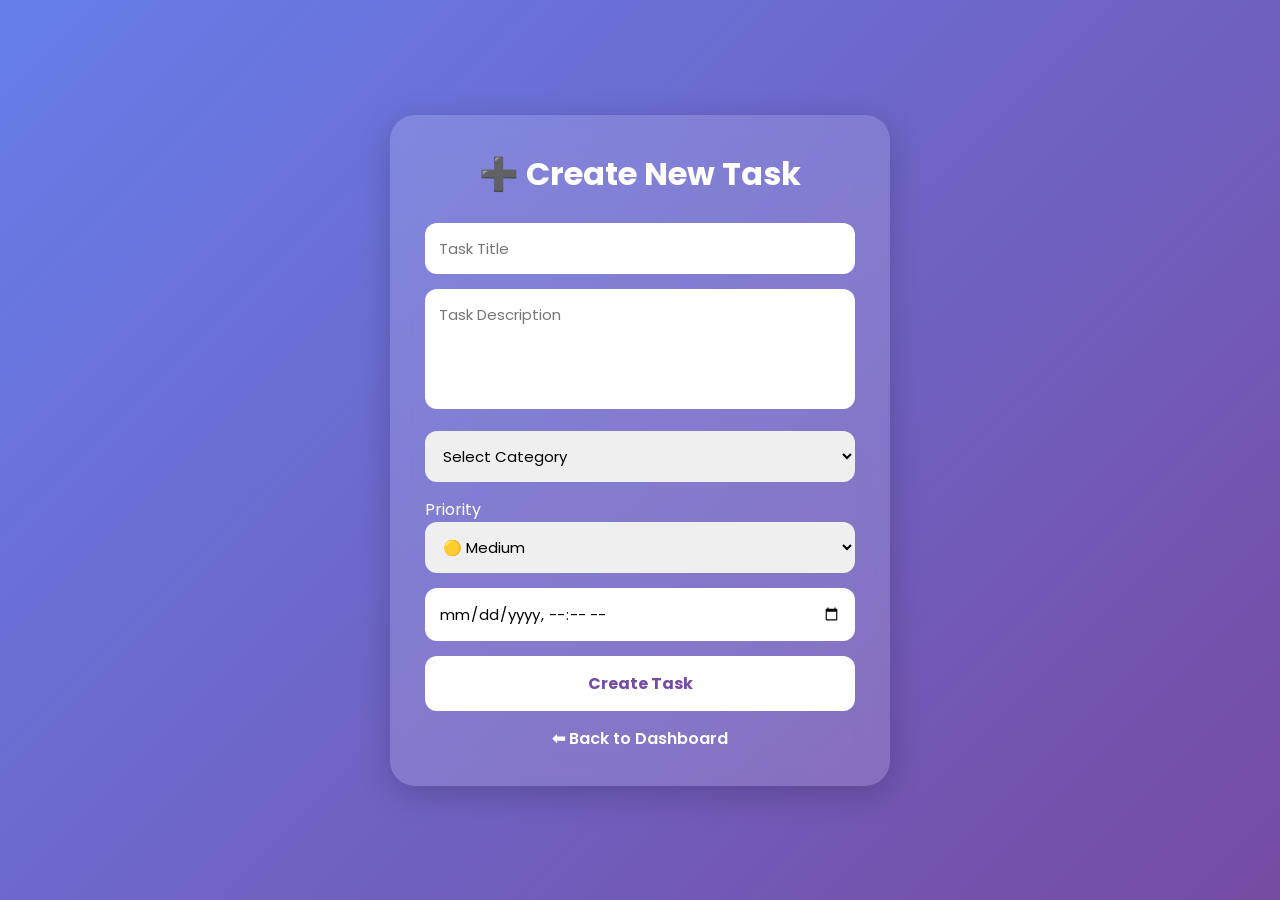
<file: templates/add_task.html>
<!DOCTYPE html>
<html lang="en">
<head>
<meta charset="UTF-8">
<meta name="viewport" content="width=device-width, initial-scale=1.0">

<title>Add Task</title>

<link href="https://fonts.googleapis.com/css2?family=Poppins:wght@300;400;500;600;700&display=swap" rel="stylesheet">

<style>

*{
margin:0;
padding:0;
box-sizing:border-box;
font-family:'Poppins',sans-serif;
}

body{
height:100vh;
display:flex;
justify-content:center;
align-items:center;
background:linear-gradient(
135deg,
#667eea,
#764ba2
);
}

.card{
width:500px;
padding:35px;
background:rgba(255,255,255,0.15);
backdrop-filter:blur(15px);
border-radius:25px;
box-shadow:0 8px 32px rgba(0,0,0,.2);
color:white;
}

.card h1{
text-align:center;
margin-bottom:25px;
}

input,
textarea,
select{
width:100%;
padding:14px;
margin-bottom:15px;
border:none;
outline:none;
border-radius:12px;
font-size:15px;
}

textarea{
resize:none;
height:120px;
}

button{
width:100%;
padding:15px;
border:none;
border-radius:12px;
background:white;
color:#764ba2;
font-size:16px;
font-weight:700;
cursor:pointer;
transition:.3s;
}

button:hover{
transform:translateY(-3px);
}

.back{
display:block;
text-align:center;
margin-top:15px;
color:white;
text-decoration:none;
font-weight:600;
}

</style>
</head>

<body>

<div class="card">

<h1>➕ Create New Task</h1>

<form method="post" action="/tasks">

<input
type="text"
name="title"
placeholder="Task Title"
required
>

<textarea
name="description"
placeholder="Task Description"
></textarea>

<select name="category">

<option value="">
Select Category
</option>

<option value="Work">
Work
</option>

<option value="Personal">
Personal
</option>

<option value="Study">
Study
</option>

<option value="Shopping">
Shopping
</option>

<option value="Health">
Health
</option>

</select>

<label>Priority</label>

<select name="priority">

    <option value="High">
        🔴 High
    </option>

    <option value="Medium" selected>
        🟡 Medium
    </option>

    <option value="Low">
        🟢 Low
    </option>

</select>

<input
type="datetime-local"
name="deadline"
>

<button type="submit">
Create Task
</button>

</form>

<a href="/" class="back">
⬅ Back to Dashboard
</a>

</div>

</body>
</html>
</file>
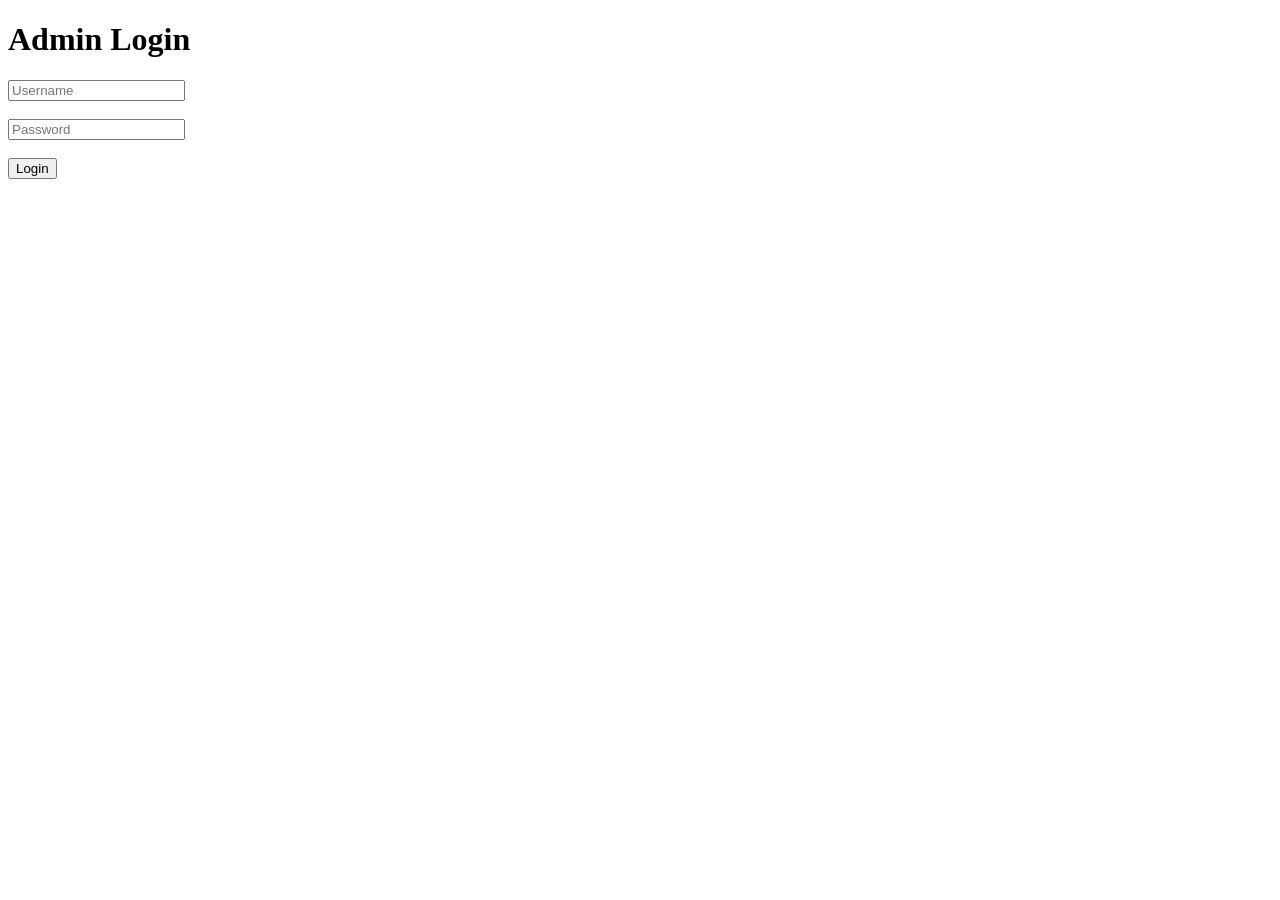
<file: templates/admin_login.html>
<!DOCTYPE html>
<html>
<head>
    <title>Admin Login</title>
</head>
<body>

<h1>Admin Login</h1>

<form method="POST" action="/admin-login">

    <input
        type="text"
        name="username"
        placeholder="Username"
        required
    >

    <br><br>

    <input
        type="password"
        name="password"
        placeholder="Password"
        required
    >

    <br><br>

    <button type="submit">
        Login
    </button>

</form>

</body>
</html>
</file>
